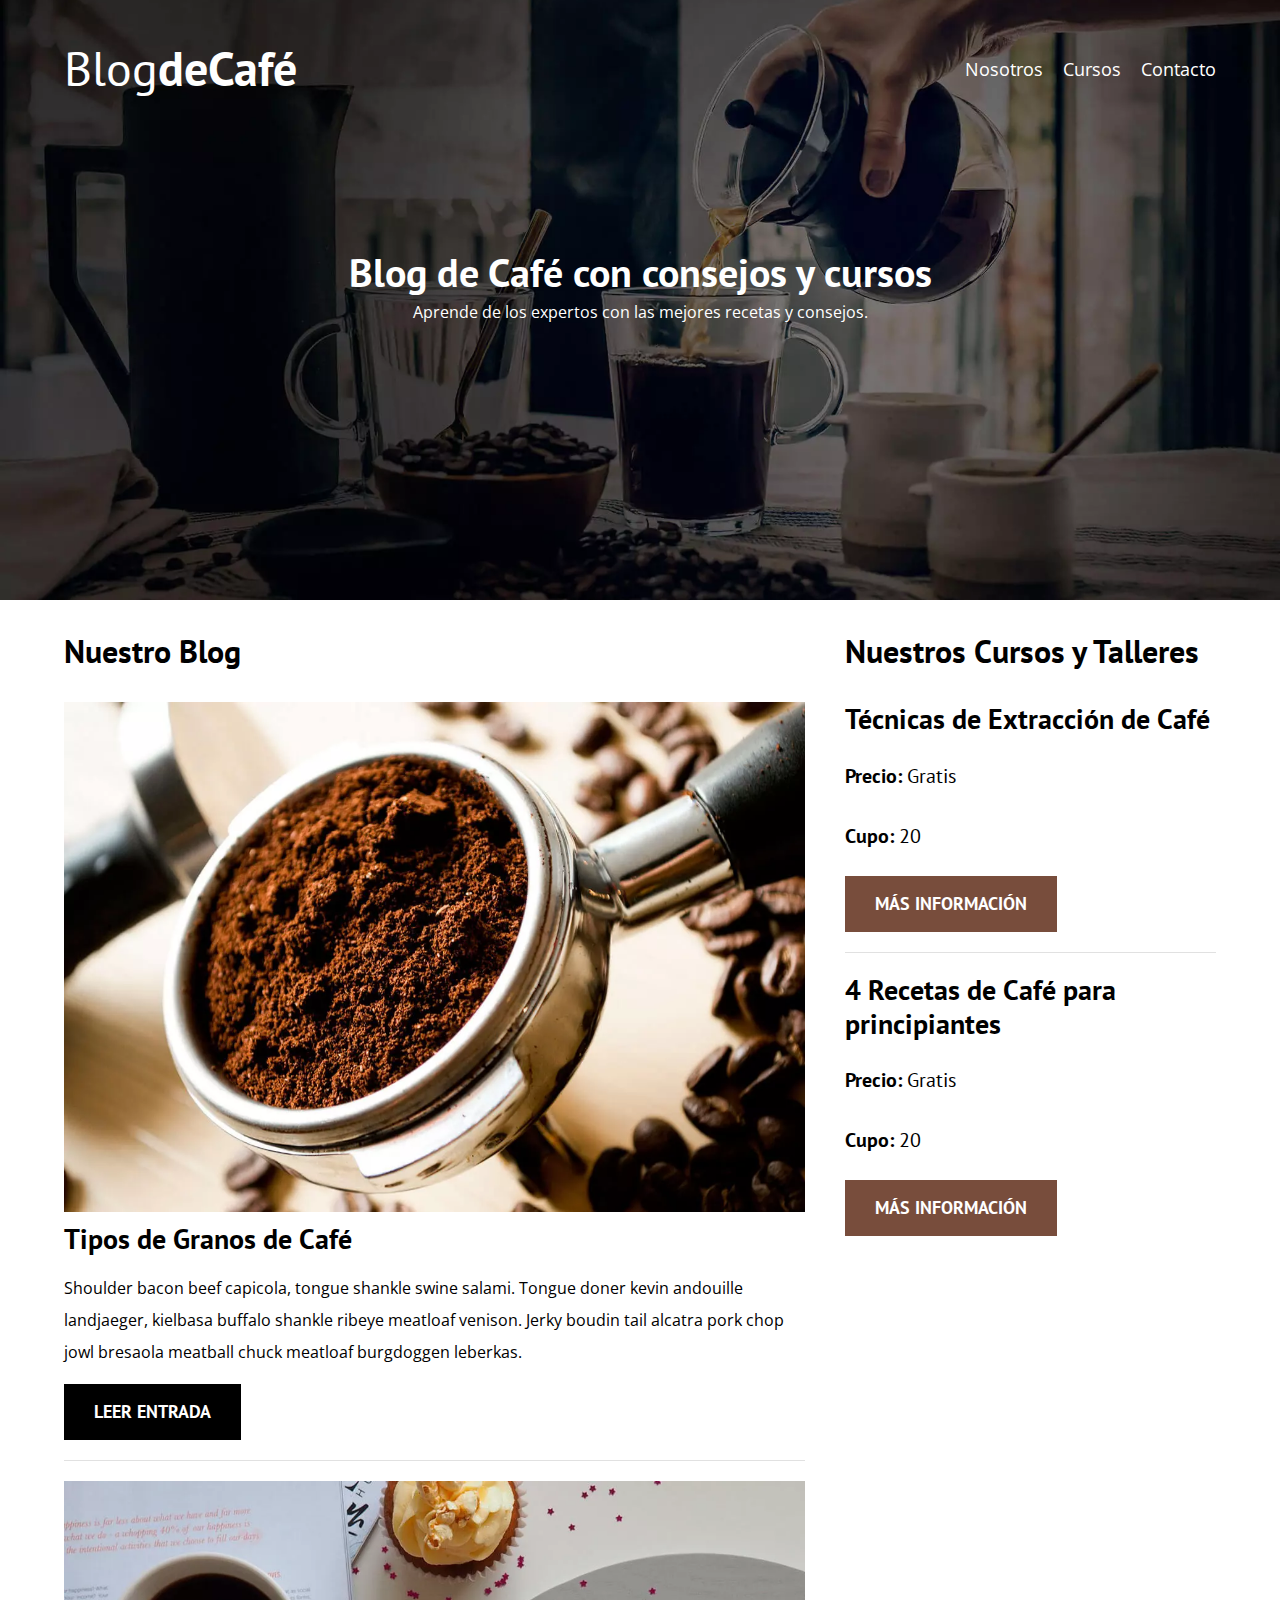
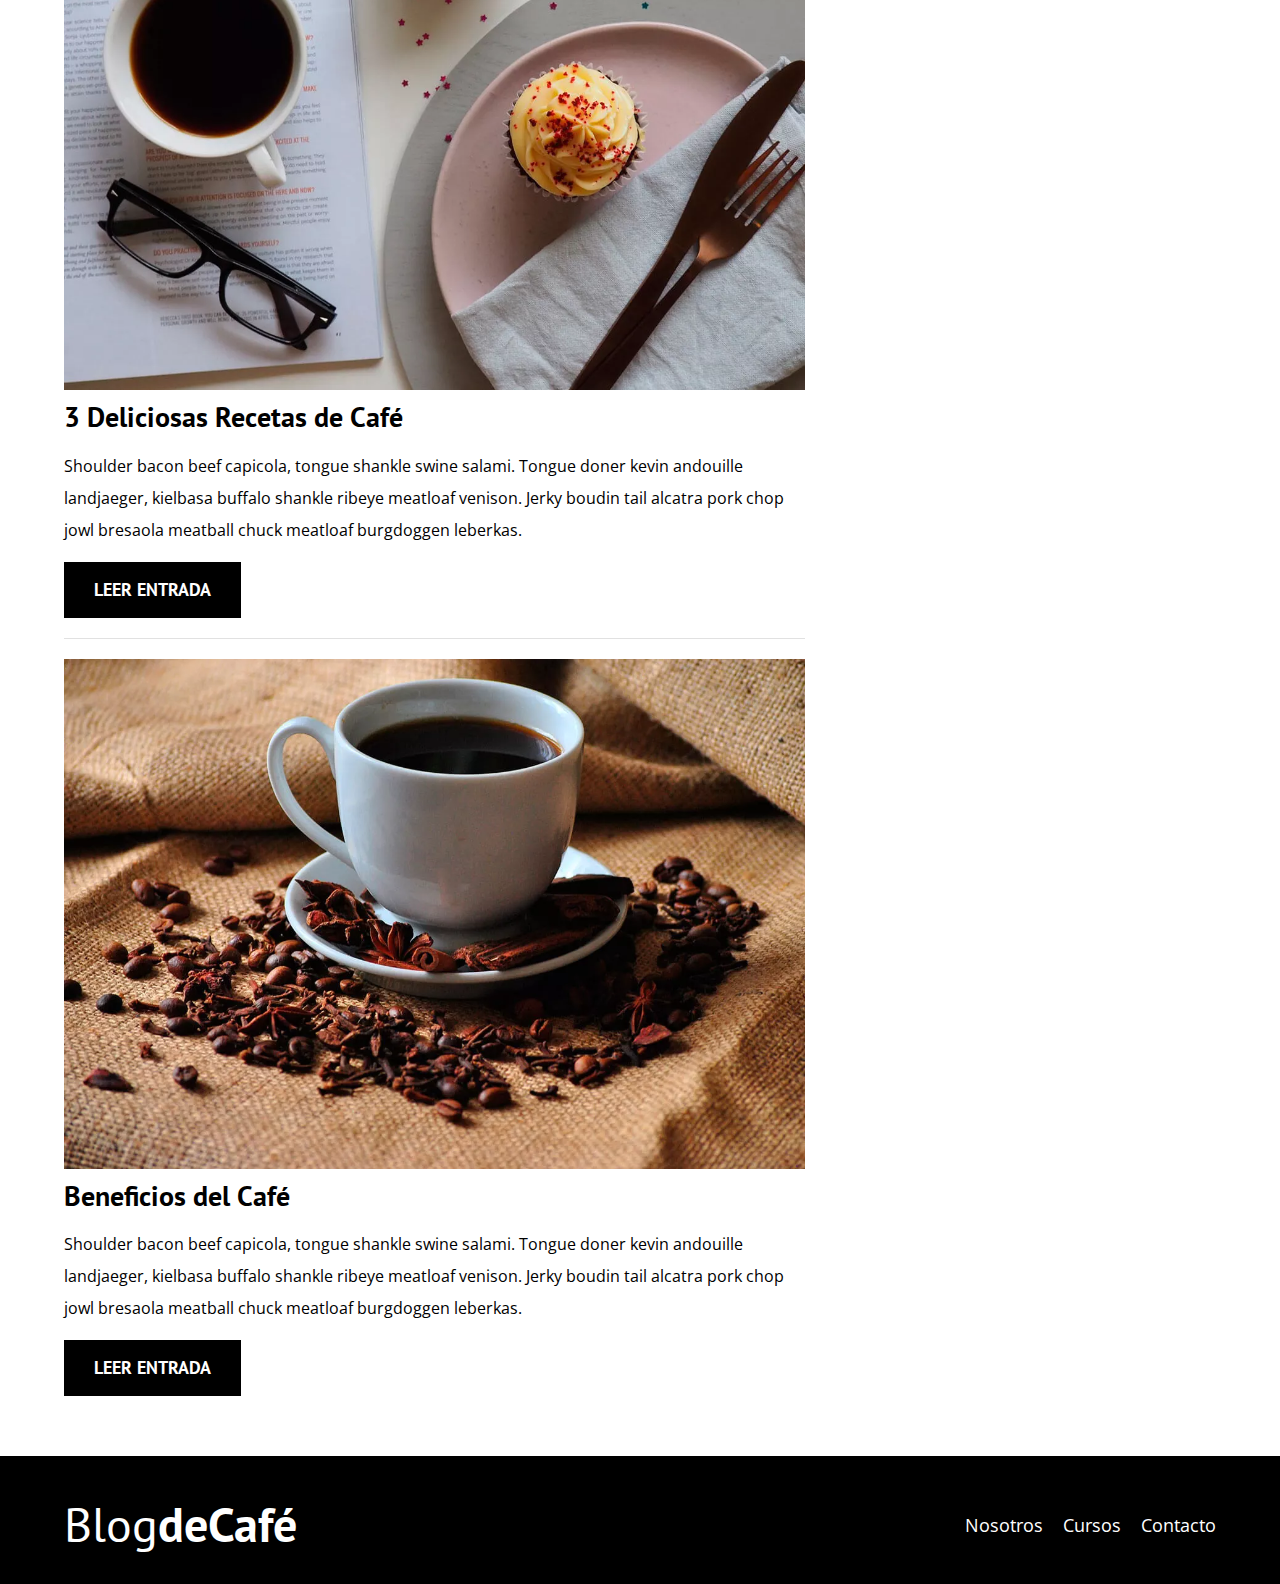
<file: index.html>
<!DOCTYPE html>
<html lang="en">

<head>
    <meta charset="UTF-8">
    <meta name="viewport" content="width=device-width, initial-scale=1.0">
    <title>Blog de Café</title>
    <meta name="description" content="Página web de blog de café">

    <!-- Preconnect -->
    <link rel="preconnect" href="https://fonts.googleapis.com">
    <link rel="preconnect" href="https://fonts.gstatic.com" crossorigin>

    <!-- Preload critical resources -->
    <link rel="preload" href="css/normalize.css" as="style">
    <link rel="preload" href="css/style.css" as="style">
    <link rel="preload"
        href="https://fonts.googleapis.com/css2?family=Open+Sans:ital@0;1&family=PT+Sans:wght@400;700&display=swap"
        as="style">

    <!-- Load stylesheets -->
    <link rel="stylesheet" href="css/normalize.css">
    <link rel="stylesheet" href="css/style.css">
    <link href="https://fonts.googleapis.com/css2?family=Open+Sans:ital@0;1&family=PT+Sans:wght@400;700&display=swap"
        rel="stylesheet">

    <!-- Prefetch -->
    <link rel="prefetch" href="nosotros.html" as="document">
</head>

<body>

    <header class="header">

        <div class="contenedor">
            <div class="barra">
                <a class="logo" href="index.html">
                    <h1 class="logo__nombre no-margin center-text">Blog<span class="logo__bold">deCafé</span>
                    </h1>
                </a>

                <nav class="navegacion">
                    <a href="nosotros.html" class="navegacion__enlace">Nosotros</a>
                    <a href="cursos.html" class="navegacion__enlace">Cursos</a>
                    <a href="contacto.html" class="navegacion__enlace">Contacto</a>
                </nav>
            </div>
        </div>

        <div class="header__texto">
            <h2 class="no-margin">Blog de Café con consejos y cursos</h2>
            <p class="no-margin">Aprende de los expertos con las mejores recetas y consejos.</p>
        </div>
    </header>

    <div class="contenedor contenido-principal">
        <main class="blog">
            <h3>Nuestro Blog</h3>
            <article class="entrada">
                <div class="entrada__imagen">
                    <picture>
                        <source loading="lazy" srcset="img/blog1.webp" type="image/webp">
                        <img loading="lazy" src="img/blog1.jpg" alt="imagen blog">
                    </picture>
                </div>

                <div class="entrada__contenido">
                    <h4 class="no-margin">Tipos de Granos de Café</h4>
                    <p>Shoulder bacon beef capicola, tongue shankle swine salami. Tongue doner kevin andouille
                        landjaeger,
                        kielbasa buffalo shankle ribeye meatloaf venison. Jerky boudin tail alcatra pork chop jowl
                        bresaola
                        meatball chuck meatloaf burgdoggen leberkas.</p>
                    <a href="entrada.html" class="boton boton--primario">Leer Entrada</a>
                </div>
            </article>

            <article class="entrada">
                <div class="entrada__imagen">
                    <picture>
                        <source loading="lazy" srcset="img/blog2.webp" type="image/webp">
                        <img loading="lazy" src="img/blog2.jpg" alt="imagen blog">
                    </picture>
                </div>

                <div class="entrada__contenido">
                    <h4 class="no-margin">3 Deliciosas Recetas de Café</h4>
                    <p>Shoulder bacon beef capicola, tongue shankle swine salami. Tongue doner kevin andouille
                        landjaeger,
                        kielbasa buffalo shankle ribeye meatloaf venison. Jerky boudin tail alcatra pork chop jowl
                        bresaola
                        meatball chuck meatloaf burgdoggen leberkas.</p>
                    <a href="entrada.html" class="boton boton--primario">Leer Entrada</a>
                </div>
            </article>

            <article class="entrada">
                <div class="entrada__imagen">
                    <picture>
                        <source loading="lazy" srcset="img/blog3.webp" type="image/webp">
                        <img loading="lazy" src="img/blog3.jpg" alt="imagen blog">
                    </picture>
                </div>

                <div class="entrada__contenido">
                    <h4 class="no-margin">Beneficios del Café</h4>
                    <p>Shoulder bacon beef capicola, tongue shankle swine salami. Tongue doner kevin andouille
                        landjaeger,
                        kielbasa buffalo shankle ribeye meatloaf venison. Jerky boudin tail alcatra pork chop jowl
                        bresaola
                        meatball chuck meatloaf burgdoggen leberkas.</p>
                    <a href="entrada.html" class="boton boton--primario">Leer Entrada</a>
                </div>
            </article>
        </main>

        <aside class="sidebar">
            <h3>Nuestros Cursos y Talleres</h3>

            <ul class="cursos no-padding">
                <li class="widget-curso">
                    <h4 class="no-margin">Técnicas de Extracción de Café</h4>
                    <p class="widget-curso__label">Precio:
                        <span class="widget-curso__info">Gratis</span>
                    </p>
                    <p class="widget-curso__label">Cupo:
                        <span class="widget-curso__info">20</span>
                    </p>
                    <a href="entrada.html" class="boton boton--secundario">Más información</a>
                </li>

                <li class="widget-curso">
                    <h4 class="no-margin">4 Recetas de Café para principiantes</h4>
                    <p class="widget-curso__label">Precio:
                        <span class="widget-curso__info">Gratis</span>
                    </p>
                    <p class="widget-curso__label">Cupo:
                        <span class="widget-curso__info">20</span>
                    </p>
                    <a href="entrada.html" class="boton boton--secundario">Más información</a>
                </li>
            </ul>
        </aside>
    </div>

    <footer class="footer">
        <div class="contenedor">
            <div class="barra">
                <a class="logo" href="index.html">
                    <h1 class="logo__nombre no-margin center-text">Blog<span class="logo__bold">deCafé</span>
                    </h1>
                </a>

                <nav class="navegacion">
                    <a href="nosotros.html" class="navegacion__enlace">Nosotros</a>
                    <a href="cursos.html" class="navegacion__enlace">Cursos</a>
                    <a href="contacto.html" class="navegacion__enlace">Contacto</a>
                </nav>
            </div>
        </div>
    </footer>

    <script src="js/modernizr.js"></script>

</body>

</html>
</file>
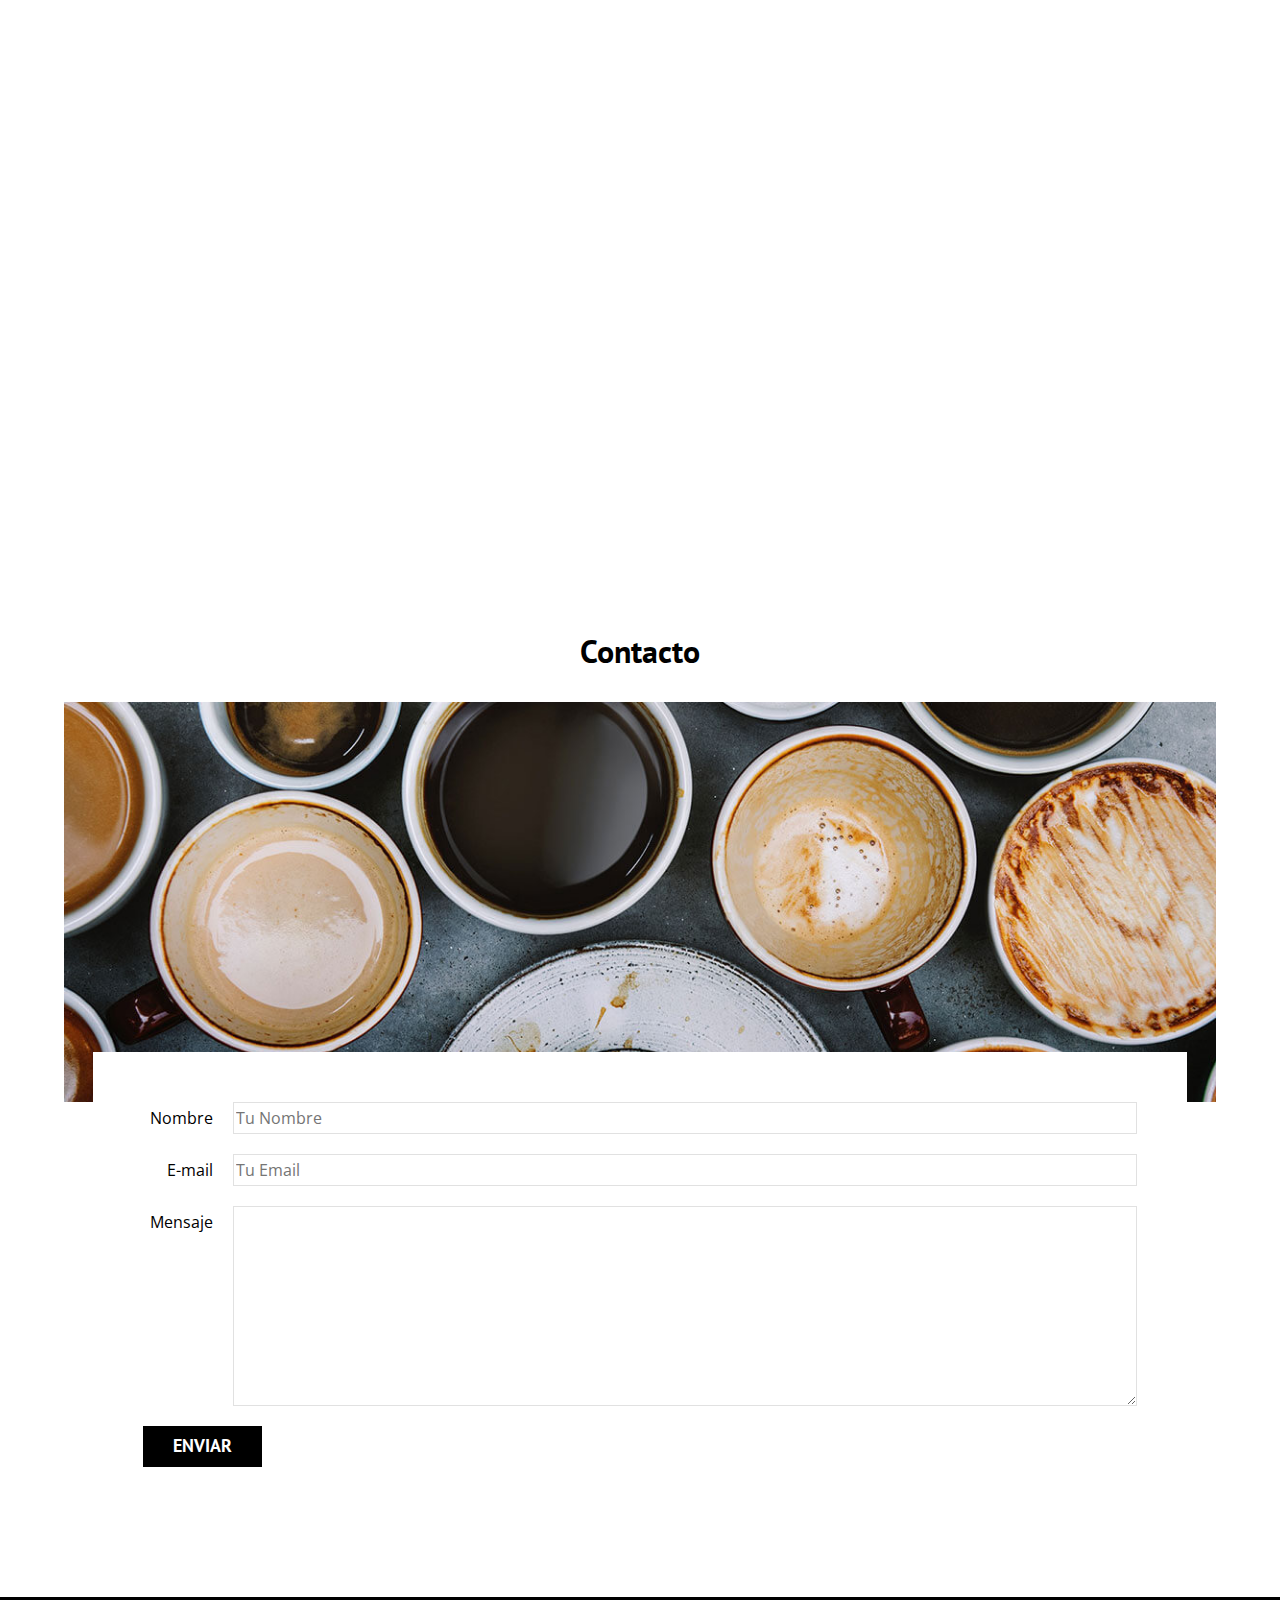
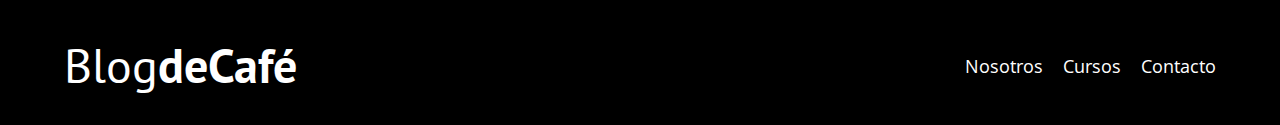
<file: contacto.html>
<!DOCTYPE html>
<html lang="en">

<head>
    <meta charset="UTF-8">
    <meta name="viewport" content="width=device-width, initial-scale=1.0">
    <title>Blog de Café</title>
    <meta name="description" content="Página web de blog de café">

    <!-- Preconnect -->
    <link rel="preconnect" href="https://fonts.googleapis.com">
    <link rel="preconnect" href="https://fonts.gstatic.com" crossorigin>

    <!-- Preload critical resources -->
    <link rel="preload" href="css/normalize.css" as="style">
    <link rel="preload" href="css/style.css" as="style">
    <link rel="preload"
        href="https://fonts.googleapis.com/css2?family=Open+Sans:ital@0;1&family=PT+Sans:wght@400;700&display=swap"
        as="style">

    <!-- Load stylesheets -->
    <link rel="stylesheet" href="css/normalize.css">
    <link rel="stylesheet" href="css/style.css">
    <link href="https://fonts.googleapis.com/css2?family=Open+Sans:ital@0;1&family=PT+Sans:wght@400;700&display=swap"
        rel="stylesheet">

</head>

<body>

    <header class="header">

        <div class="contenedor">
            <div class="barra">
                <a class="logo" href="index.html">
                    <h1 class="logo__nombre no-margin center-text">Blog<span class="logo__bold">deCafé</span>
                    </h1>
                </a>

                <nav class="navegacion">
                    <a href="nosotros.html" class="navegacion__enlace">Nosotros</a>
                    <a href="cursos.html" class="navegacion__enlace">Cursos</a>
                    <a href="contacto.html" class="navegacion__enlace">Contacto</a>
                </nav>
            </div>
        </div>

        <div class="header__texto">
            <h2 class="no-margin">Blog de Café con consejos y cursos</h2>
            <p class="no-margin">Aprende de los expertos con las mejores recetas y consejos.</p>
        </div>
    </header>

    <main class="contenedor">
        <h3 class="center-text">Contacto</h3>

        <div class="contacto-bg"></div>

        <form class="formulario">
            <div class="campo">
                <label class="campo__label" for="nombre">Nombre</label>
                <input class="campo__field" type="text" placeholder="Tu Nombre" id="nombre">
            </div>

            <div class="campo">
                <label class="campo__label" for="email">E-mail</label>
                <input class="campo__field" type="text" placeholder="Tu Email" id="email">
            </div>

            <div class="campo">
                <label class="campo__label" for="mensaje">Mensaje</label>
                <textarea class="campo__field campo__field--textarea" id="mensaje"></textarea>
            </div>

            <div class="campo">
                <input type="submit" value="Enviar" class="boton boton--primario">
            </div>
        </form>
    </main>

    <footer class="footer">
        <div class="contenedor">
            <div class="barra">
                <a class="logo" href="index.html">
                    <h1 class="logo__nombre no-margin center-text">Blog<span class="logo__bold">deCafé</span>
                    </h1>
                </a>

                <nav class="navegacion">
                    <a href="nosotros.html" class="navegacion__enlace">Nosotros</a>
                    <a href="cursos.html" class="navegacion__enlace">Cursos</a>
                    <a href="contacto.html" class="navegacion__enlace">Contacto</a>
                </nav>
            </div>
        </div>
    </footer>

</body>

</html>
</file>
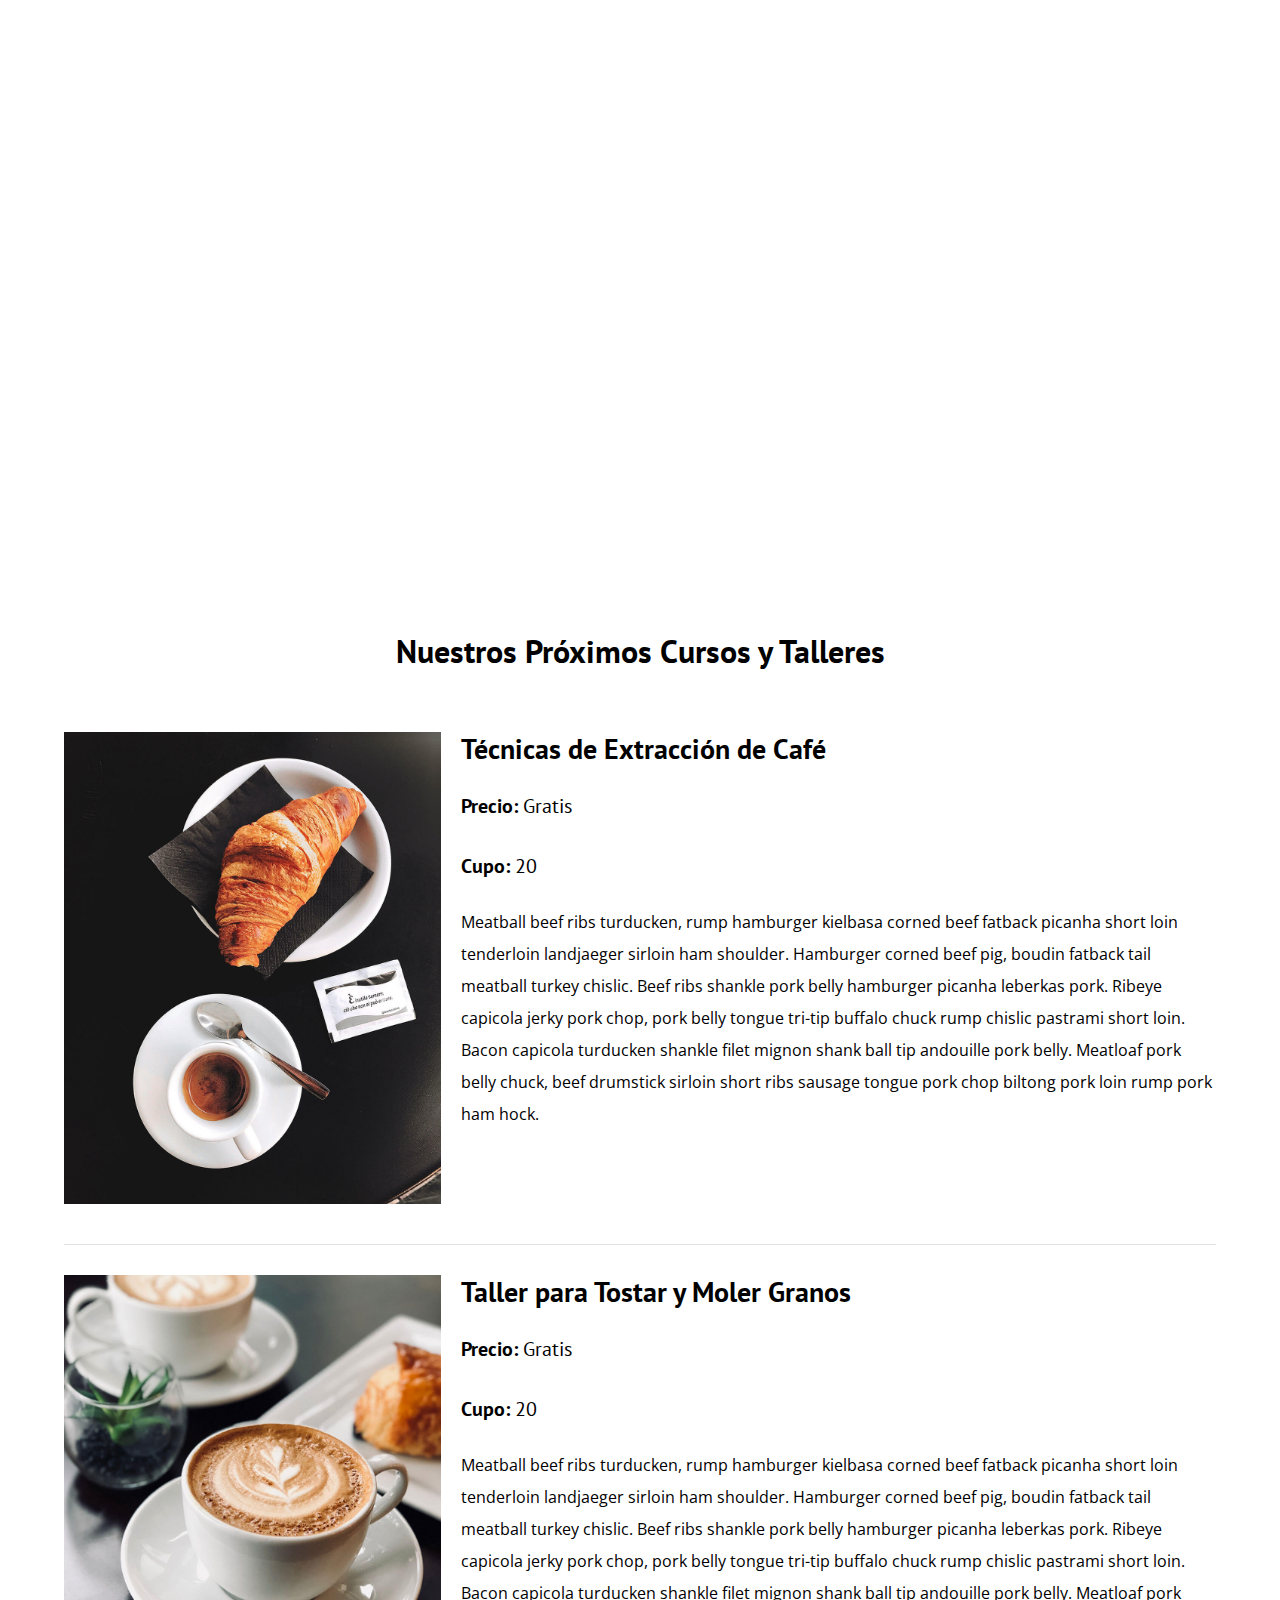
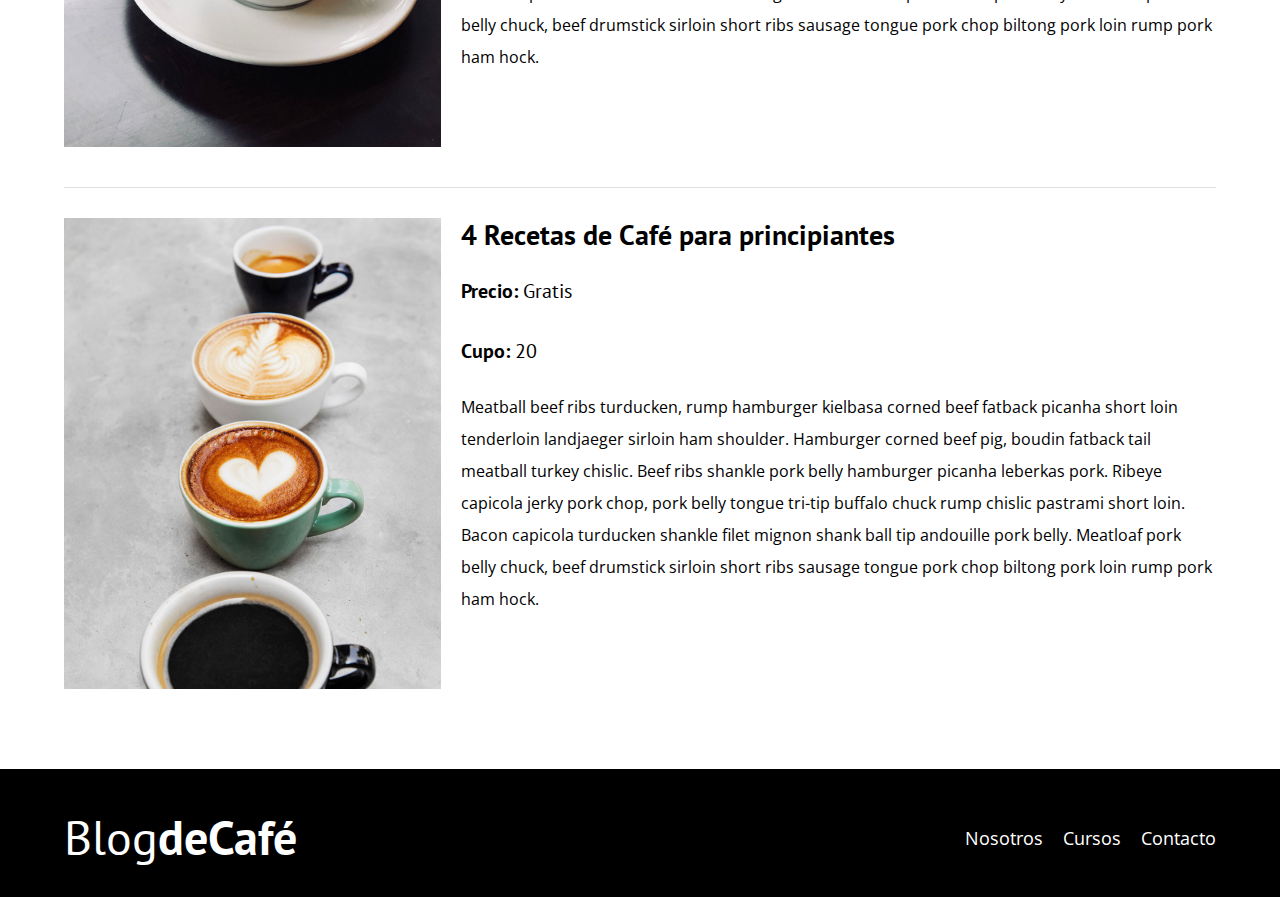
<file: cursos.html>
<!DOCTYPE html>
<html lang="en">

<head>
    <meta charset="UTF-8">
    <meta name="viewport" content="width=device-width, initial-scale=1.0">
    <title>Blog de Café</title>
    <meta name="description" content="Página web de blog de café">

    <!-- Preconnect -->
    <link rel="preconnect" href="https://fonts.googleapis.com">
    <link rel="preconnect" href="https://fonts.gstatic.com" crossorigin>

    <!-- Preload critical resources -->
    <link rel="preload" href="css/normalize.css" as="style">
    <link rel="preload" href="css/style.css" as="style">
    <link rel="preload"
        href="https://fonts.googleapis.com/css2?family=Open+Sans:ital@0;1&family=PT+Sans:wght@400;700&display=swap"
        as="style">

    <!-- Load stylesheets -->
    <link rel="stylesheet" href="css/normalize.css">
    <link rel="stylesheet" href="css/style.css">
    <link href="https://fonts.googleapis.com/css2?family=Open+Sans:ital@0;1&family=PT+Sans:wght@400;700&display=swap"
        rel="stylesheet">

</head>

<body>

    <header class="header">

        <div class="contenedor">
            <div class="barra">
                <a class="logo" href="index.html">
                    <h1 class="logo__nombre no-margin center-text">Blog<span class="logo__bold">deCafé</span>
                    </h1>
                </a>

                <nav class="navegacion">
                    <a href="nosotros.html" class="navegacion__enlace">Nosotros</a>
                    <a href="cursos.html" class="navegacion__enlace">Cursos</a>
                    <a href="contacto.html" class="navegacion__enlace">Contacto</a>
                </nav>
            </div>
        </div>

        <div class="header__texto">
            <h2 class="no-margin">Blog de Café con consejos y cursos</h2>
            <p class="no-margin">Aprende de los expertos con las mejores recetas y consejos.</p>
        </div>
    </header>

    <main class="contenedor">
        <h3 class="center-text">Nuestros Próximos Cursos y Talleres</h3>

        <div class="curso">
            <div class="curso__imagen">
                <img src="img/curso1.jpg" alt="imagen curso">
            </div>

            <div class="curso__informacion">
                <h4 class="no-margin">Técnicas de Extracción de Café</h4>
                <p class="curso__label">Precio:
                    <span class="curso__info">Gratis</span>
                </p>
                <p class="curso__label">Cupo:
                    <span class="curso__info">20</span>
                </p>

                <p class="curso__descripcion">
                    Meatball beef ribs turducken, rump hamburger kielbasa corned beef fatback picanha short loin
                    tenderloin landjaeger sirloin ham shoulder. Hamburger corned beef pig, boudin fatback tail meatball
                    turkey chislic. Beef ribs shankle pork belly hamburger picanha leberkas pork. Ribeye capicola jerky
                    pork chop, pork belly tongue tri-tip buffalo chuck rump chislic pastrami short loin. Bacon capicola
                    turducken shankle filet mignon shank ball tip andouille pork belly. Meatloaf pork belly chuck, beef
                    drumstick sirloin short ribs sausage tongue pork chop biltong pork loin rump pork ham hock.
                </p>
            </div> <!-- .curso__informacion -->
        </div> <!-- .curso -->

        <div class="curso">
            <div class="curso__imagen">
                <img src="img/curso2.jpg" alt="imagen curso">
            </div>

            <div class="curso__informacion">
                <h4 class="no-margin">Taller para Tostar y Moler Granos</h4>
                <p class="curso__label">Precio:
                    <span class="curso__info">Gratis</span>
                </p>
                <p class="curso__label">Cupo:
                    <span class="curso__info">20</span>
                </p>

                <p class="curso__descripcion">
                    Meatball beef ribs turducken, rump hamburger kielbasa corned beef fatback picanha short loin
                    tenderloin landjaeger sirloin ham shoulder. Hamburger corned beef pig, boudin fatback tail meatball
                    turkey chislic. Beef ribs shankle pork belly hamburger picanha leberkas pork. Ribeye capicola jerky
                    pork chop, pork belly tongue tri-tip buffalo chuck rump chislic pastrami short loin. Bacon capicola
                    turducken shankle filet mignon shank ball tip andouille pork belly. Meatloaf pork belly chuck, beef
                    drumstick sirloin short ribs sausage tongue pork chop biltong pork loin rump pork ham hock.
                </p>
            </div> <!-- .curso__informacion -->
        </div> <!-- .curso -->

        <div class="curso">
            <div class="curso__imagen">
                <img src="img/curso3.jpg" alt="imagen curso">
            </div>

            <div class="curso__informacion">
                <h4 class="no-margin">4 Recetas de Café para principiantes</h4>
                <p class="curso__label">Precio:
                    <span class="curso__info">Gratis</span>
                </p>
                <p class="curso__label">Cupo:
                    <span class="curso__info">20</span>
                </p>

                <p class="curso__descripcion">
                    Meatball beef ribs turducken, rump hamburger kielbasa corned beef fatback picanha short loin
                    tenderloin landjaeger sirloin ham shoulder. Hamburger corned beef pig, boudin fatback tail meatball
                    turkey chislic. Beef ribs shankle pork belly hamburger picanha leberkas pork. Ribeye capicola jerky
                    pork chop, pork belly tongue tri-tip buffalo chuck rump chislic pastrami short loin. Bacon capicola
                    turducken shankle filet mignon shank ball tip andouille pork belly. Meatloaf pork belly chuck, beef
                    drumstick sirloin short ribs sausage tongue pork chop biltong pork loin rump pork ham hock.
                </p>
            </div> <!-- .curso__informacion -->
        </div> <!-- .curso -->


    </main>

    <footer class="footer">
        <div class="contenedor">
            <div class="barra">
                <a class="logo" href="index.html">
                    <h1 class="logo__nombre no-margin center-text">Blog<span class="logo__bold">deCafé</span>
                    </h1>
                </a>

                <nav class="navegacion">
                    <a href="nosotros.html" class="navegacion__enlace">Nosotros</a>
                    <a href="cursos.html" class="navegacion__enlace">Cursos</a>
                    <a href="contacto.html" class="navegacion__enlace">Contacto</a>
                </nav>
            </div>
        </div>
    </footer>

</body>

</html>
</file>
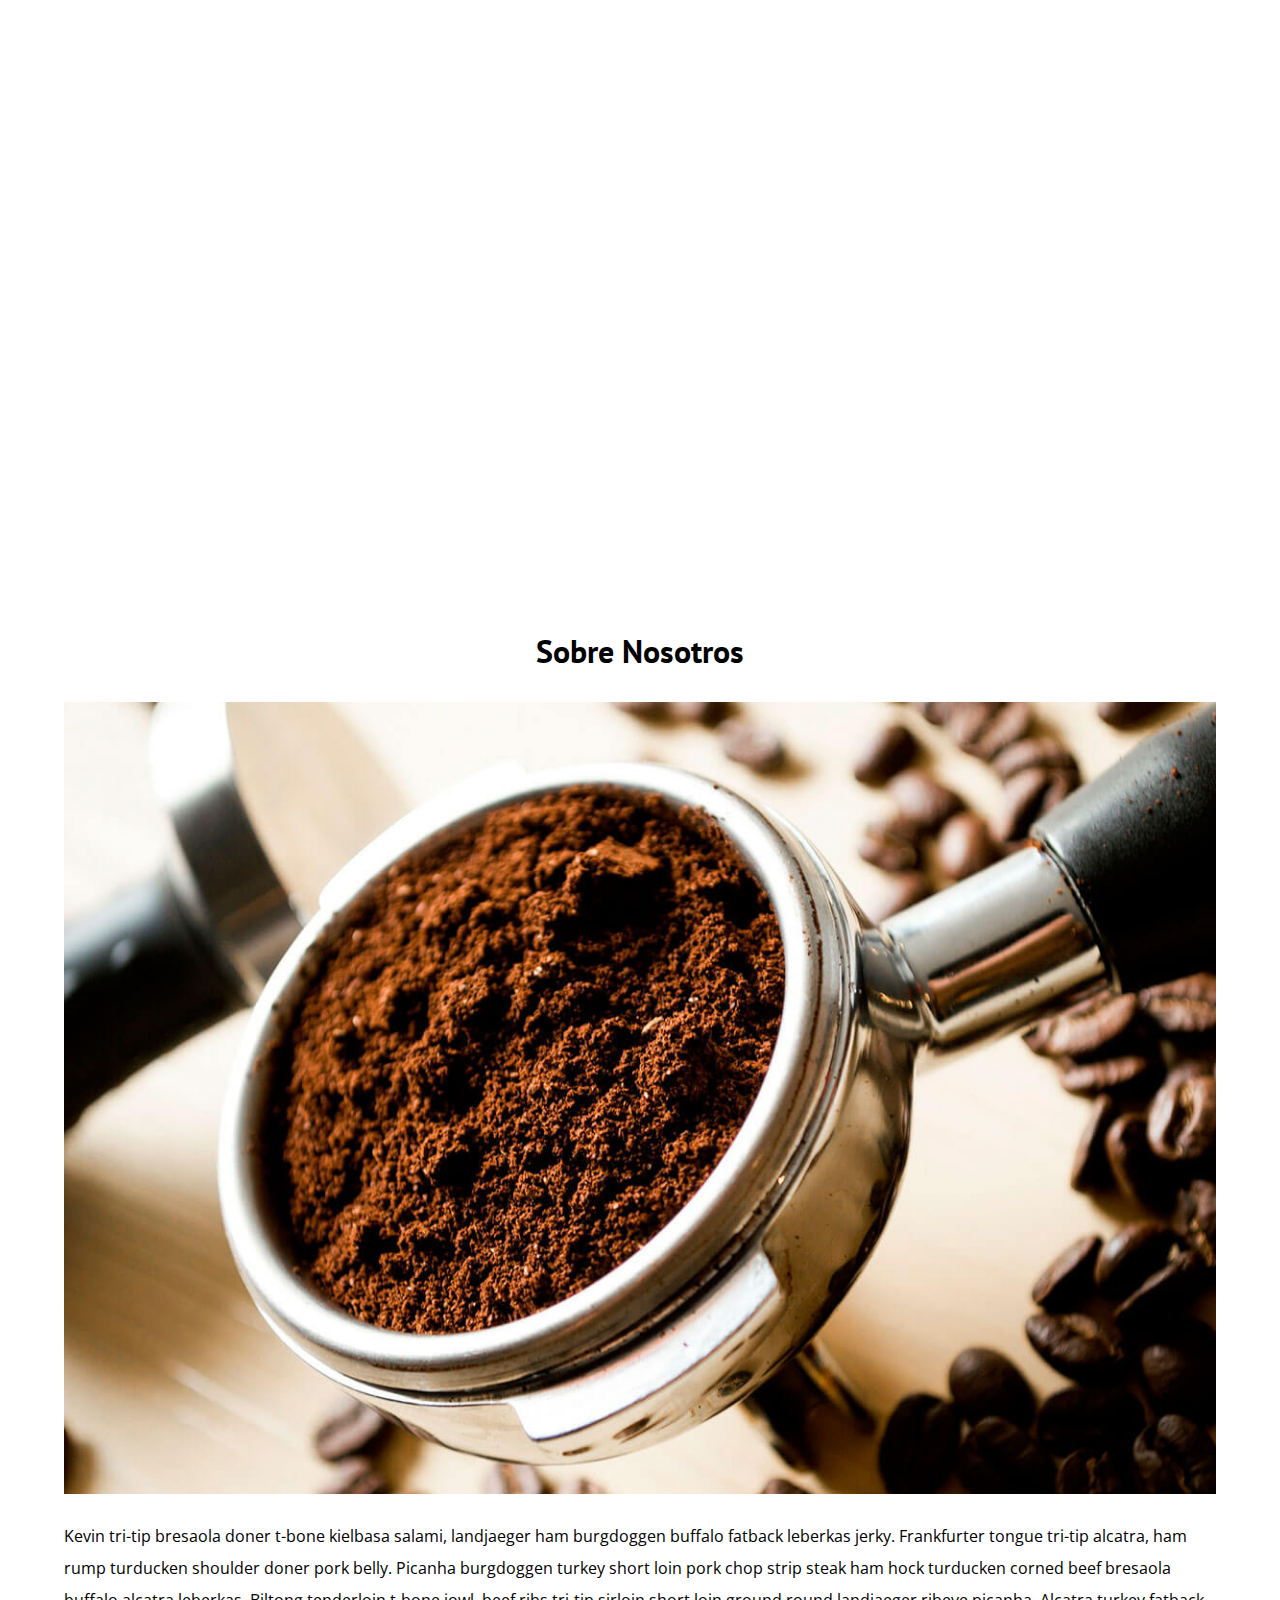
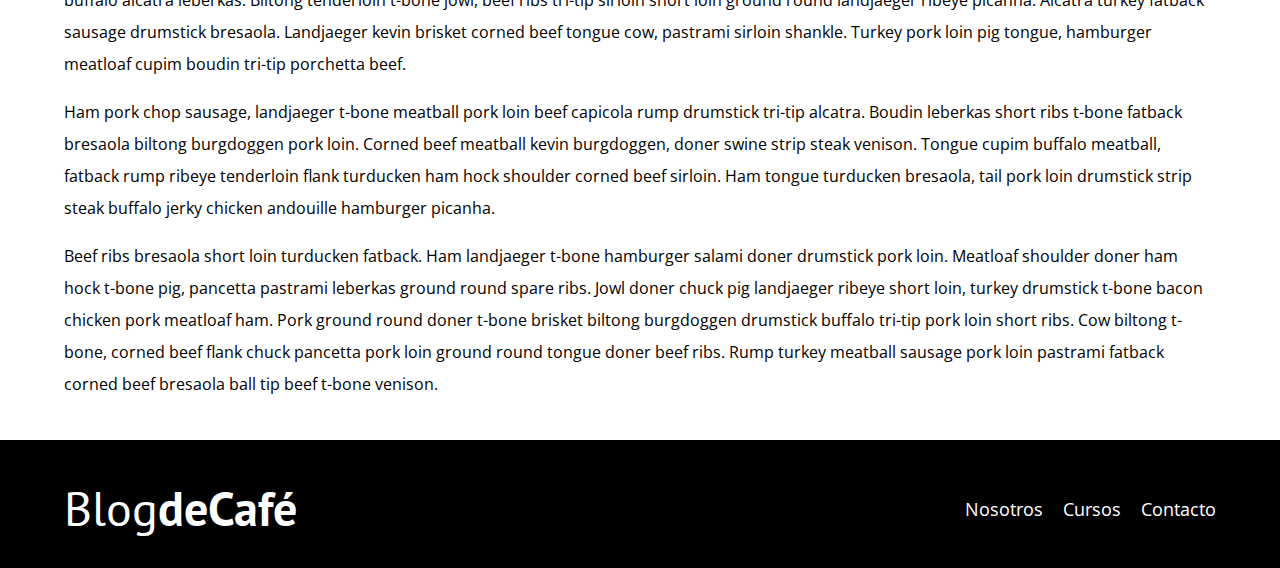
<file: entrada.html>
<!DOCTYPE html>
<html lang="en">

<head>
    <meta charset="UTF-8">
    <meta name="viewport" content="width=device-width, initial-scale=1.0">
    <title>Blog de Café</title>
    <meta name="description" content="Página web de blog de café">

    <!-- Preconnect -->
    <link rel="preconnect" href="https://fonts.googleapis.com">
    <link rel="preconnect" href="https://fonts.gstatic.com" crossorigin>

    <!-- Preload critical resources -->
    <link rel="preload" href="css/normalize.css" as="style">
    <link rel="preload" href="css/style.css" as="style">
    <link rel="preload"
        href="https://fonts.googleapis.com/css2?family=Open+Sans:ital@0;1&family=PT+Sans:wght@400;700&display=swap"
        as="style">

    <!-- Load stylesheets -->
    <link rel="stylesheet" href="css/normalize.css">
    <link rel="stylesheet" href="css/style.css">
    <link href="https://fonts.googleapis.com/css2?family=Open+Sans:ital@0;1&family=PT+Sans:wght@400;700&display=swap"
        rel="stylesheet">

</head>

<body>

    <header class="header">

        <div class="contenedor">
            <div class="barra">
                <a class="logo" href="index.html">
                    <h1 class="logo__nombre no-margin center-text">Blog<span class="logo__bold">deCafé</span>
                    </h1>
                </a>

                <nav class="navegacion">
                    <a href="nosotros.html" class="navegacion__enlace">Nosotros</a>
                    <a href="cursos.html" class="navegacion__enlace">Cursos</a>
                    <a href="contacto.html" class="navegacion__enlace">Contacto</a>
                </nav>
            </div>
        </div>

        <div class="header__texto">
            <h2 class="no-margin">Blog de Café con consejos y cursos</h2>
            <p class="no-margin">Aprende de los expertos con las mejores recetas y consejos.</p>
        </div>
    </header>

    <main class="contenedor">
        <h3 class="center-text">Sobre Nosotros</h3>

        <img src="img/blog1.jpg" alt="imagen blog">

        <p>
            Kevin tri-tip bresaola doner t-bone kielbasa salami, landjaeger ham burgdoggen buffalo fatback leberkas
            jerky. Frankfurter tongue tri-tip alcatra, ham rump turducken shoulder doner pork belly. Picanha burgdoggen
            turkey short loin pork chop strip steak ham hock turducken corned beef bresaola buffalo alcatra leberkas.
            Biltong tenderloin t-bone jowl, beef ribs tri-tip sirloin short loin ground round landjaeger ribeye picanha.
            Alcatra turkey fatback sausage drumstick bresaola. Landjaeger kevin brisket corned beef tongue cow, pastrami
            sirloin shankle. Turkey pork loin pig tongue, hamburger meatloaf cupim boudin tri-tip porchetta beef.
        </p>

        <p>
            Ham pork chop sausage, landjaeger t-bone meatball pork loin beef capicola rump drumstick tri-tip alcatra.
            Boudin leberkas short ribs t-bone fatback bresaola biltong burgdoggen pork loin. Corned beef meatball kevin
            burgdoggen, doner swine strip steak venison. Tongue cupim buffalo meatball, fatback rump ribeye tenderloin
            flank turducken ham hock shoulder corned beef sirloin. Ham tongue turducken bresaola, tail pork loin
            drumstick strip steak buffalo jerky chicken andouille hamburger picanha.
        </p>

        <p>
            Beef ribs bresaola short loin turducken fatback. Ham landjaeger t-bone hamburger salami doner drumstick pork
            loin. Meatloaf shoulder doner ham hock t-bone pig, pancetta pastrami leberkas ground round spare ribs. Jowl
            doner chuck pig landjaeger ribeye short loin, turkey drumstick t-bone bacon chicken pork meatloaf ham. Pork
            ground round doner t-bone brisket biltong burgdoggen drumstick buffalo tri-tip pork loin short ribs. Cow
            biltong t-bone, corned beef flank chuck pancetta pork loin ground round tongue doner beef ribs. Rump turkey
            meatball sausage pork loin pastrami fatback corned beef bresaola ball tip beef t-bone venison.
        </p>
    </main>

    <footer class="footer">
        <div class="contenedor">
            <div class="barra">
                <a class="logo" href="index.html">
                    <h1 class="logo__nombre no-margin center-text">Blog<span class="logo__bold">deCafé</span>
                    </h1>
                </a>

                <nav class="navegacion">
                    <a href="nosotros.html" class="navegacion__enlace">Nosotros</a>
                    <a href="cursos.html" class="navegacion__enlace">Cursos</a>
                    <a href="contacto.html" class="navegacion__enlace">Contacto</a>
                </nav>
            </div>
        </div>
    </footer>

</body>

</html>
</file>
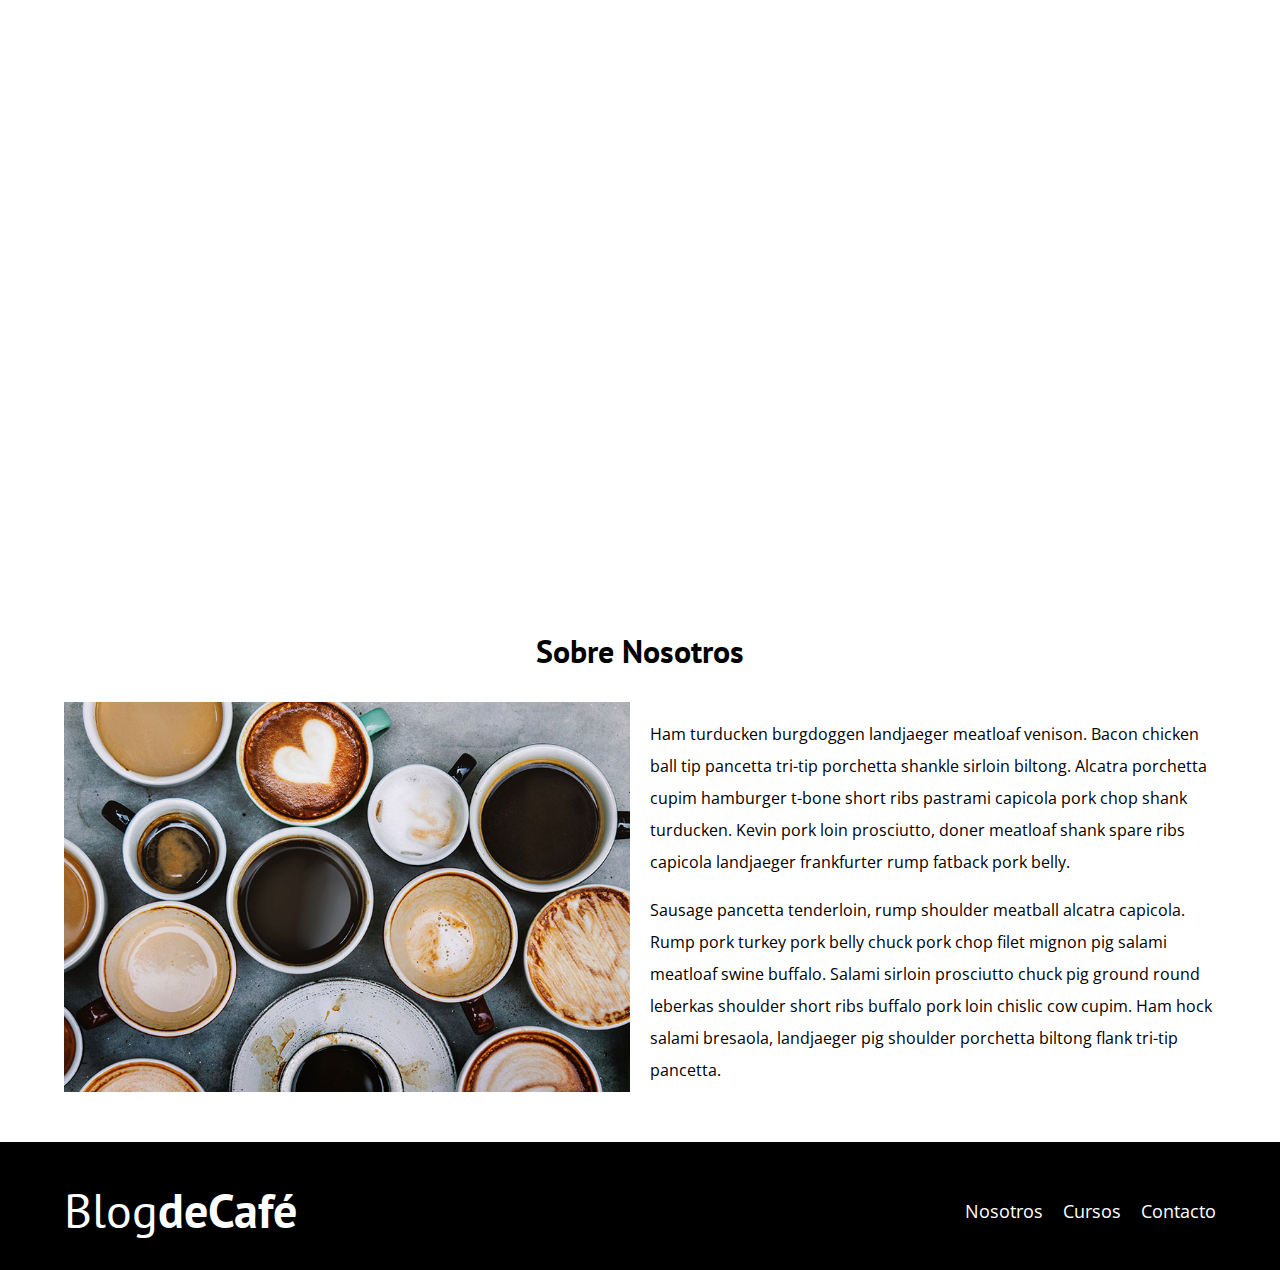
<file: nosotros.html>
<!DOCTYPE html>
<html lang="en">

<head>
    <meta charset="UTF-8">
    <meta name="viewport" content="width=device-width, initial-scale=1.0">
    <title>Blog de Café</title>
    <meta name="description" content="Página web de blog de café">

    <!-- Preconnect -->
    <link rel="preconnect" href="https://fonts.googleapis.com">
    <link rel="preconnect" href="https://fonts.gstatic.com" crossorigin>

    <!-- Preload critical resources -->
    <link rel="preload" href="css/normalize.css" as="style">
    <link rel="preload" href="css/style.css" as="style">
    <link rel="preload"
        href="https://fonts.googleapis.com/css2?family=Open+Sans:ital@0;1&family=PT+Sans:wght@400;700&display=swap"
        as="style">

    <!-- Load stylesheets -->
    <link rel="stylesheet" href="css/normalize.css">
    <link rel="stylesheet" href="css/style.css">
    <link href="https://fonts.googleapis.com/css2?family=Open+Sans:ital@0;1&family=PT+Sans:wght@400;700&display=swap"
        rel="stylesheet">

</head>

<body>

    <header class="header">

        <div class="contenedor">
            <div class="barra">
                <a class="logo" href="index.html">
                    <h1 class="logo__nombre no-margin center-text">Blog<span class="logo__bold">deCafé</span>
                    </h1>
                </a>

                <nav class="navegacion">
                    <a href="nosotros.html" class="navegacion__enlace">Nosotros</a>
                    <a href="cursos.html" class="navegacion__enlace">Cursos</a>
                    <a href="contacto.html" class="navegacion__enlace">Contacto</a>
                </nav>
            </div>
        </div>

        <div class="header__texto">
            <h2 class="no-margin">Blog de Café con consejos y cursos</h2>
            <p class="no-margin">Aprende de los expertos con las mejores recetas y consejos.</p>
        </div>
    </header>

    <main class="contenedor">
        <h3 class="center-text">Sobre Nosotros</h3>

        <div class="sobre-nosotros">
            <div class="sobre-nosotros__imagen">
                <img src="img/nosotros.jpg" alt="imagen nosotros">
            </div>

            <div class="sobre-nosotros__texto">
                <p>Ham turducken burgdoggen landjaeger meatloaf venison. Bacon chicken ball tip pancetta tri-tip
                    porchetta shankle sirloin biltong. Alcatra porchetta cupim hamburger t-bone short ribs pastrami
                    capicola pork chop shank turducken. Kevin pork loin prosciutto, doner meatloaf shank spare ribs
                    capicola landjaeger frankfurter rump fatback pork belly.
                </p>

                <p>Sausage pancetta tenderloin, rump shoulder meatball alcatra capicola. Rump pork turkey pork belly
                    chuck pork chop filet mignon pig salami meatloaf swine buffalo. Salami sirloin prosciutto chuck pig
                    ground round leberkas shoulder short ribs buffalo pork loin chislic cow cupim. Ham hock salami
                    bresaola, landjaeger pig shoulder porchetta biltong flank tri-tip pancetta.
                </p>
            </div>
        </div>
    </main>

    <footer class="footer">
        <div class="contenedor">
            <div class="barra">
                <a class="logo" href="index.html">
                    <h1 class="logo__nombre no-margin center-text">Blog<span class="logo__bold">deCafé</span>
                    </h1>
                </a>

                <nav class="navegacion">
                    <a href="nosotros.html" class="navegacion__enlace">Nosotros</a>
                    <a href="cursos.html" class="navegacion__enlace">Cursos</a>
                    <a href="contacto.html" class="navegacion__enlace">Contacto</a>
                </nav>
            </div>
        </div>
    </footer>

</body>

</html>
</file>
<file: css/style.css>
:root {
    --fuenteHeading: 'PT Sans', sans-serif;
    --fuenteParrafos: 'Open Sans', sans-serif;

    --primario: #784d3c;
    --gris: #e1e1e1;
    --blanco: #ffffff;
    --negro: #000000;
}

html {
    box-sizing: border-box;
    font-size: 62.5%;
    /* 1rem = 10px */
}

*,
*:before,
*:after {
    box-sizing: inherit;
}

body {
    font-family: var(--fuenteParrafos);
    font-size: 1.6rem;
    line-height: 2;
}

/* Globales */

.contenedor {
    max-width: 120rem;
    width: 90%;
    /* width: min(90%, 120rem); Same as above.*/
    margin: 0 auto;
}

a {
    text-decoration: none;
}

h1,
h2,
h3,
h4 {
    font-family: var(--fuenteHeading);
    line-height: 1.2;
}

h1 {
    font-size: 4.8rem;
}

h2 {
    font-size: 4rem;
}

h3 {
    font-size: 3.2rem;
}

h4 {
    font-size: 2.8rem;
}

img {
    max-width: 100%;
}

/* Utilizades */

.no-margin {
    margin: 0;
}

.no-padding {
    padding: 0;
}

.center-text {
    text-align: center;
}

/* Header */
.webp .header {
    background-image: url(../img/banner.webp);
}

.no-webp .header {
    background-image: url(../img/banner.jpg);
}

.header {
    height: 60rem;
    background-size: cover;
    background-repeat: no-repeat;
    background-position: center center;
}

.header__texto {
    text-align: center;
    color: var(--blanco);
    margin-top: 5rem;
}

@media (min-width: 768px) {
    .header__texto {
        margin-top: 15rem;
    }
}

.barra {
    padding-top: 4rem;
}

@media (min-width: 768px) {
    .barra {
        display: flex;
        justify-content: space-between;
        align-items: center;
    }
}

.logo {
    color: var(--blanco);
}

.logo__nombre {
    font-weight: 400;
}

.logo__bold {
    font-weight: 700;
}

.navegacion__enlace {
    display: block;
    text-align: center;
    font-size: 1.8rem;
    color: var(--blanco);
}

@media (min-width: 768px) {
    .navegacion {
        display: flex;
        gap: 2rem;
    }
}

@media (min-width: 768px) {
    .contenido-principal {
        display: grid;
        grid-template-columns: 2fr 1fr;
        column-gap: 4rem;
    }
}

.entrada {
    border-bottom: 1px solid var(--gris);
    margin-bottom: 2rem;
}

.entrada:last-of-type {
    border: none;
    margin-bottom: 0;
}

.boton {
    display: block;
    font-family: var(--fuenteHeading);
    color: var(--blanco);
    text-align: center;
    padding: 1rem 3rem;
    font-size: 1.8rem;
    text-transform: uppercase;
    font-weight: 700;
    margin-bottom: 2rem;
    border: none;
}

@media (min-width: 768px) {
    .boton {
        display: inline-block;
    }
}

.boton:hover {
    cursor: pointer;
}

.boton--primario {
    background-color: var(--negro);
}

.boton--secundario {
    background-color: var(--primario);
}

.cursos {
    list-style: none;
}

.widget-curso {
    border-bottom: 1px solid var(--gris);
    margin-bottom: 2rem;
}

.widget-curso:last-of-type {
    border: none;
    margin-bottom: 0;
}

.widget-curso__label {
    font-family: var(--fuenteHeading);
    font-weight: 700;
}

.widget-curso__info {
    font-weight: 400;
}

.widget-curso__label,
.widget-curso__info {
    font-size: 2rem;
}

.footer {
    background-color: var(--negro);
    padding-bottom: 3rem;
    margin-top: 4rem;
}

/* Sobre Nosotros */
@media (min-width: 768px) {
    .sobre-nosotros {
        display: flex;
        gap: 2rem;
        justify-content: space-between;
    }

    .sobre-nosotros__imagen,
    .sobre-nosotros__texto {
        flex-basis: calc(50% - 1rem);
    }

    /* .sobre-nosotros {
        display: grid;
        grid-template-columns: repeat(2, 1fr);
        column-gap: 2rem;
    } Grid format
    */
}

/* Cursos */
.curso {
    padding: 3rem 0;
    border-bottom: 1px solid var(--gris);
}

@media (min-width: 768px) {
    .curso {
        display: grid;
        grid-template-columns: 1fr 2fr;
        column-gap: 2rem;
    }
}

.curso:last-of-type {
    border: none;
}

.curso__label {
    font-family: var(--fuenteHeading);
    font-weight: 700;
}

.curso__info {
    font-weight: 400;
}

.curso__label,
.curso__info {
    font-size: 2rem;
}

/* Contacto */
.contacto-bg {
    background-image: url(../img/contacto.jpg);
    height: 40rem;
    background-size: cover;
    background-repeat: no-repeat;
}

.formulario {
    background-color: var(--blanco);
    margin: -5rem auto 0 auto;
    width: 95%;
    padding: 5rem;
}

.campo {
    display: flex;
    margin-bottom: 2rem;
}

.campo__label {
    flex: 0 0 9rem;
    text-align: right;
    padding-right: 2rem;
}

.campo__field {
    flex: 1;
    border: 1px solid var(--gris);
}

.campo__field--textarea {
    height: 20rem;
}
</file>
